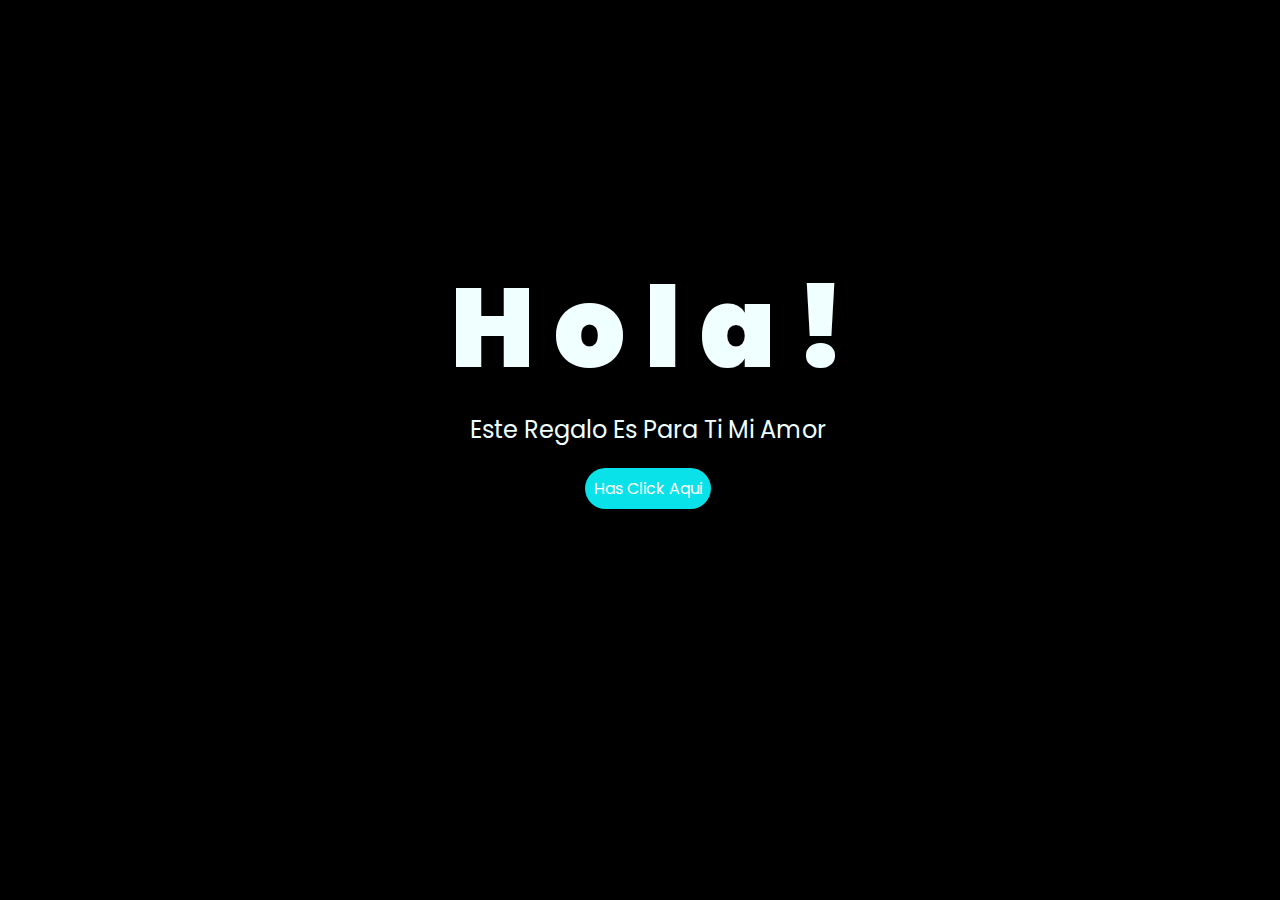
<file: index.html>
<!DOCTYPE html>
<html lang="es">

<head>
    <meta charset="UTF-8">
    <meta http-equiv="X-UA-Compatible" content="IE=edge">
    <meta name="viewport" content="width=device-width, initial-scale=1.0">
    <link rel="stylesheet" href="css/style.css">
    <link rel="icon" href="img/flowers.png" type="image/x-icon">
    <title>Flowers</title>
</head>

<body>
    <div class="greetings">
        <span>H</span>
        <span>o</span>
        <span>l</span>
        <span>a</span>
        <span>!</span>
    </div>
    <div class="description">
        <span>Este Regalo Es Para Ti Mi Amor</span>
    </div>
    <div class="button">
        <button class="botones">
            <a href="flower.html" style="color: #fff;">Has Click Aqui</a>
        </button>
    </div>

</body>

</html>
</file>
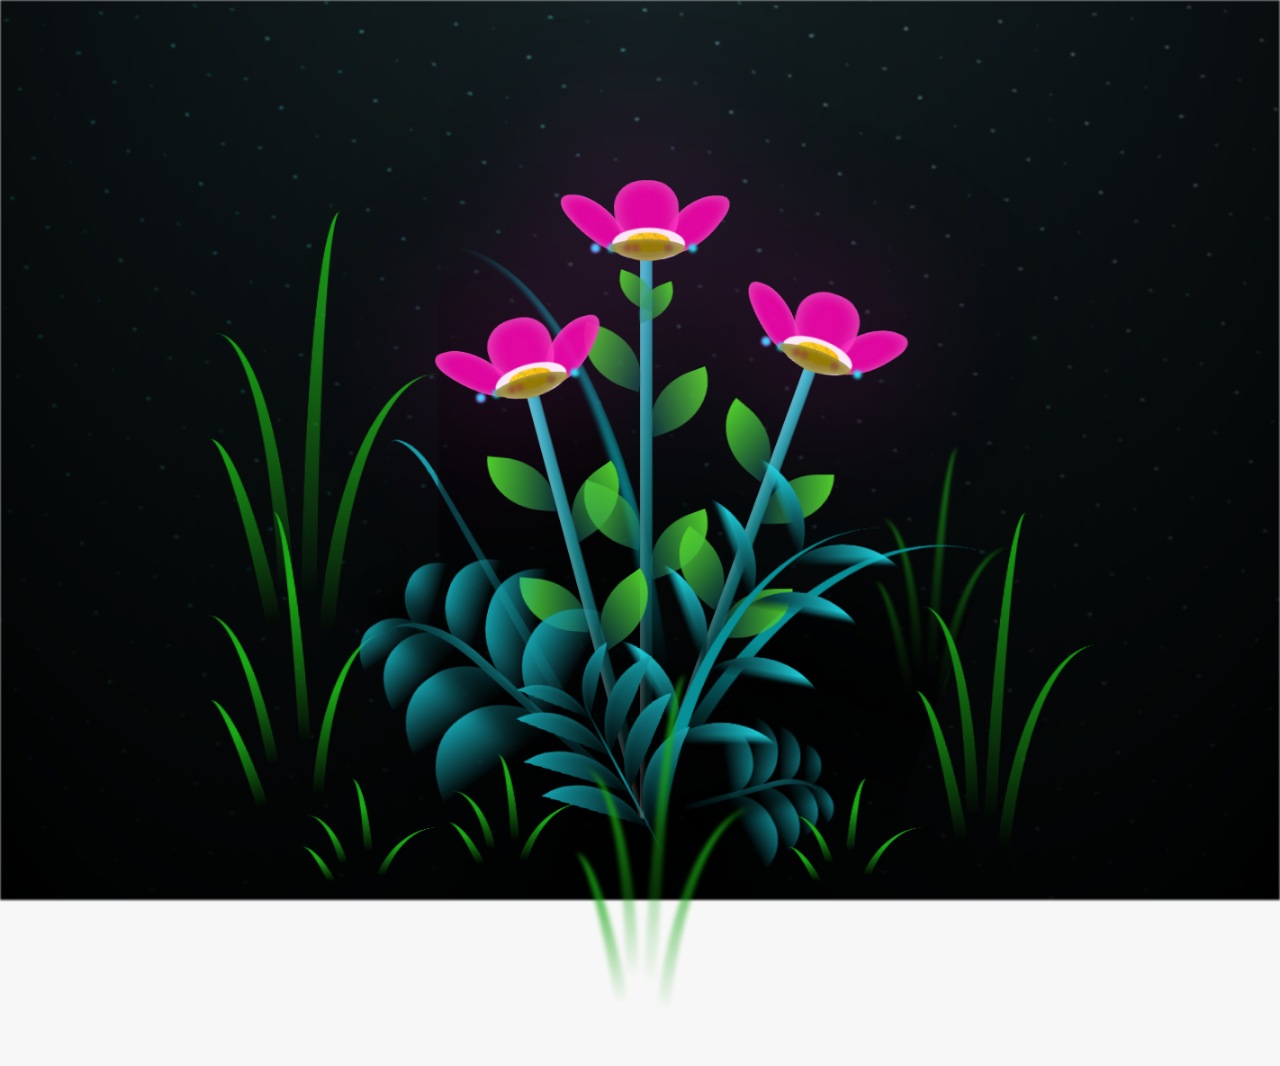
<file: flower.html>
<!DOCTYPE html>
<html lang="es">
  <head>
    <meta charset="UTF-8" />
    <meta http-equiv="X-UA-Compatible" content="IE=edge" />
    <meta name="viewport" content="width=device-width, initial-scale=1.0" />
    <link rel="stylesheet" href="css/main.css" />
    <link rel="icon" href="img/flowers.png" type="image/x-icon" />
    <title>Flower</title>
  </head>
  <body class="container">
    <audio src="sound/ChristianBasso&HaienQiu-Flowers.mp3" autoplay></audio>
    <div id="lyrics">
     
    </div>
    <h1 class="titulo">Estas flores son un reflejo de la alegría que traes a mi vida. <br> <br>
      Gracias por iluminar mis días y mis noches con tu presencia.</h1>
  
    <div class="night"></div>
    <div class="flowers">
      <div class="flower flower--1">
        <div class="flower__leafs flower__leafs--1">
          <div class="flower__leaf flower__leaf--1"></div>
          <div class="flower__leaf flower__leaf--2"></div>
          <div class="flower__leaf flower__leaf--3"></div>
          <div class="flower__leaf flower__leaf--4"></div>
          <div class="flower__white-circle"></div>

          <div class="flower__light flower__light--1"></div>
          <div class="flower__light flower__light--2"></div>
          <div class="flower__light flower__light--3"></div>
          <div class="flower__light flower__light--4"></div>
          <div class="flower__light flower__light--5"></div>
          <div class="flower__light flower__light--6"></div>
          <div class="flower__light flower__light--7"></div>
          <div class="flower__light flower__light--8"></div>
        </div>
        <div class="flower__line">
          <div class="flower__line__leaf flower__line__leaf--1"></div>
          <div class="flower__line__leaf flower__line__leaf--2"></div>
          <div class="flower__line__leaf flower__line__leaf--3"></div>
          <div class="flower__line__leaf flower__line__leaf--4"></div>
          <div class="flower__line__leaf flower__line__leaf--5"></div>
          <div class="flower__line__leaf flower__line__leaf--6"></div>
        </div>
      </div>

      <div class="flower flower--2">
        <div class="flower__leafs flower__leafs--2">
          <div class="flower__leaf flower__leaf--1"></div>
          <div class="flower__leaf flower__leaf--2"></div>
          <div class="flower__leaf flower__leaf--3"></div>
          <div class="flower__leaf flower__leaf--4"></div>
          <div class="flower__white-circle"></div>

          <div class="flower__light flower__light--1"></div>
          <div class="flower__light flower__light--2"></div>
          <div class="flower__light flower__light--3"></div>
          <div class="flower__light flower__light--4"></div>
          <div class="flower__light flower__light--5"></div>
          <div class="flower__light flower__light--6"></div>
          <div class="flower__light flower__light--7"></div>
          <div class="flower__light flower__light--8"></div>
        </div>
        <div class="flower__line">
          <div class="flower__line__leaf flower__line__leaf--1"></div>
          <div class="flower__line__leaf flower__line__leaf--2"></div>
          <div class="flower__line__leaf flower__line__leaf--3"></div>
          <div class="flower__line__leaf flower__line__leaf--4"></div>
        </div>
      </div>

      <div class="flower flower--3">
        <div class="flower__leafs flower__leafs--3">
          <div class="flower__leaf flower__leaf--1"></div>
          <div class="flower__leaf flower__leaf--2"></div>
          <div class="flower__leaf flower__leaf--3"></div>
          <div class="flower__leaf flower__leaf--4"></div>
          <div class="flower__white-circle"></div>

          <div class="flower__light flower__light--1"></div>
          <div class="flower__light flower__light--2"></div>
          <div class="flower__light flower__light--3"></div>
          <div class="flower__light flower__light--4"></div>
          <div class="flower__light flower__light--5"></div>
          <div class="flower__light flower__light--6"></div>
          <div class="flower__light flower__light--7"></div>
          <div class="flower__light flower__light--8"></div>
        </div>
        <div class="flower__line">
          <div class="flower__line__leaf flower__line__leaf--1"></div>
          <div class="flower__line__leaf flower__line__leaf--2"></div>
          <div class="flower__line__leaf flower__line__leaf--3"></div>
          <div class="flower__line__leaf flower__line__leaf--4"></div>
        </div>
      </div>

      <div class="grow-ans" style="--d: 1.2s">
        <div class="flower__g-long">
          <div class="flower__g-long__top"></div>
          <div class="flower__g-long__bottom"></div>
        </div>
      </div>

      <div class="growing-grass">
        <div class="flower__grass flower__grass--1">
          <div class="flower__grass--top"></div>
          <div class="flower__grass--bottom"></div>
          <div class="flower__grass__leaf flower__grass__leaf--1"></div>
          <div class="flower__grass__leaf flower__grass__leaf--2"></div>
          <div class="flower__grass__leaf flower__grass__leaf--3"></div>
          <div class="flower__grass__leaf flower__grass__leaf--4"></div>
          <div class="flower__grass__leaf flower__grass__leaf--5"></div>
          <div class="flower__grass__leaf flower__grass__leaf--6"></div>
          <div class="flower__grass__leaf flower__grass__leaf--7"></div>
          <div class="flower__grass__leaf flower__grass__leaf--8"></div>
          <div class="flower__grass__overlay"></div>
        </div>
      </div>

      <div class="growing-grass">
        <div class="flower__grass flower__grass--2">
          <div class="flower__grass--top"></div>
          <div class="flower__grass--bottom"></div>
          <div class="flower__grass__leaf flower__grass__leaf--1"></div>
          <div class="flower__grass__leaf flower__grass__leaf--2"></div>
          <div class="flower__grass__leaf flower__grass__leaf--3"></div>
          <div class="flower__grass__leaf flower__grass__leaf--4"></div>
          <div class="flower__grass__leaf flower__grass__leaf--5"></div>
          <div class="flower__grass__leaf flower__grass__leaf--6"></div>
          <div class="flower__grass__leaf flower__grass__leaf--7"></div>
          <div class="flower__grass__leaf flower__grass__leaf--8"></div>
          <div class="flower__grass__overlay"></div>
        </div>
      </div>

      <div class="grow-ans" style="--d: 2.4s">
        <div class="flower__g-right flower__g-right--1">
          <div class="leaf"></div>
        </div>
      </div>

      <div class="grow-ans" style="--d: 2.8s">
        <div class="flower__g-right flower__g-right--2">
          <div class="leaf"></div>
        </div>
      </div>

      <div class="grow-ans" style="--d: 2.8s">
        <div class="flower__g-front">
          <div
            class="flower__g-front__leaf-wrapper flower__g-front__leaf-wrapper--1"
          >
            <div class="flower__g-front__leaf"></div>
          </div>
          <div
            class="flower__g-front__leaf-wrapper flower__g-front__leaf-wrapper--2"
          >
            <div class="flower__g-front__leaf"></div>
          </div>
          <div
            class="flower__g-front__leaf-wrapper flower__g-front__leaf-wrapper--3"
          >
            <div class="flower__g-front__leaf"></div>
          </div>
          <div
            class="flower__g-front__leaf-wrapper flower__g-front__leaf-wrapper--4"
          >
            <div class="flower__g-front__leaf"></div>
          </div>
          <div
            class="flower__g-front__leaf-wrapper flower__g-front__leaf-wrapper--5"
          >
            <div class="flower__g-front__leaf"></div>
          </div>
          <div
            class="flower__g-front__leaf-wrapper flower__g-front__leaf-wrapper--6"
          >
            <div class="flower__g-front__leaf"></div>
          </div>
          <div
            class="flower__g-front__leaf-wrapper flower__g-front__leaf-wrapper--7"
          >
            <div class="flower__g-front__leaf"></div>
          </div>
          <div
            class="flower__g-front__leaf-wrapper flower__g-front__leaf-wrapper--8"
          >
            <div class="flower__g-front__leaf"></div>
          </div>
          <div class="flower__g-front__line"></div>
        </div>
      </div>

      <div class="grow-ans" style="--d: 3.2s">
        <div class="flower__g-fr">
          <div class="leaf"></div>
          <div class="flower__g-fr__leaf flower__g-fr__leaf--1"></div>
          <div class="flower__g-fr__leaf flower__g-fr__leaf--2"></div>
          <div class="flower__g-fr__leaf flower__g-fr__leaf--3"></div>
          <div class="flower__g-fr__leaf flower__g-fr__leaf--4"></div>
          <div class="flower__g-fr__leaf flower__g-fr__leaf--5"></div>
          <div class="flower__g-fr__leaf flower__g-fr__leaf--6"></div>
          <div class="flower__g-fr__leaf flower__g-fr__leaf--7"></div>
          <div class="flower__g-fr__leaf flower__g-fr__leaf--8"></div>
        </div>
      </div>

      <div class="long-g long-g--0">
        <div class="grow-ans" style="--d: 3s">
          <div class="leaf leaf--0"></div>
        </div>
        <div class="grow-ans" style="--d: 2.2s">
          <div class="leaf leaf--1"></div>
        </div>
        <div class="grow-ans" style="--d: 3.4s">
          <div class="leaf leaf--2"></div>
        </div>
        <div class="grow-ans" style="--d: 3.6s">
          <div class="leaf leaf--3"></div>
        </div>
      </div>

      <div class="long-g long-g--1">
        <div class="grow-ans" style="--d: 3.6s">
          <div class="leaf leaf--0"></div>
        </div>
        <div class="grow-ans" style="--d: 3.8s">
          <div class="leaf leaf--1"></div>
        </div>
        <div class="grow-ans" style="--d: 4s">
          <div class="leaf leaf--2"></div>
        </div>
        <div class="grow-ans" style="--d: 4.2s">
          <div class="leaf leaf--3"></div>
        </div>
      </div>

      <div class="long-g long-g--2">
        <div class="grow-ans" style="--d: 4s">
          <div class="leaf leaf--0"></div>
        </div>
        <div class="grow-ans" style="--d: 4.2s">
          <div class="leaf leaf--1"></div>
        </div>
        <div class="grow-ans" style="--d: 4.4s">
          <div class="leaf leaf--2"></div>
        </div>
        <div class="grow-ans" style="--d: 4.6s">
          <div class="leaf leaf--3"></div>
        </div>
      </div>

      <div class="long-g long-g--3">
        <div class="grow-ans" style="--d: 4s">
          <div class="leaf leaf--0"></div>
        </div>
        <div class="grow-ans" style="--d: 4.2s">
          <div class="leaf leaf--1"></div>
        </div>
        <div class="grow-ans" style="--d: 3s">
          <div class="leaf leaf--2"></div>
        </div>
        <div class="grow-ans" style="--d: 3.6s">
          <div class="leaf leaf--3"></div>
        </div>
      </div>

      <div class="long-g long-g--4">
        <div class="grow-ans" style="--d: 4s">
          <div class="leaf leaf--0"></div>
        </div>
        <div class="grow-ans" style="--d: 4.2s">
          <div class="leaf leaf--1"></div>
        </div>
        <div class="grow-ans" style="--d: 3s">
          <div class="leaf leaf--2"></div>
        </div>
        <div class="grow-ans" style="--d: 3.6s">
          <div class="leaf leaf--3"></div>
        </div>
      </div>

      <div class="long-g long-g--5">
        <div class="grow-ans" style="--d: 4s">
          <div class="leaf leaf--0"></div>
        </div>
        <div class="grow-ans" style="--d: 4.2s">
          <div class="leaf leaf--1"></div>
        </div>
        <div class="grow-ans" style="--d: 3s">
          <div class="leaf leaf--2"></div>
        </div>
        <div class="grow-ans" style="--d: 3.6s">
          <div class="leaf leaf--3"></div>
        </div>
      </div>

      <div class="long-g long-g--6">
        <div class="grow-ans" style="--d: 4.2s">
          <div class="leaf leaf--0"></div>
        </div>
        <div class="grow-ans" style="--d: 4.4s">
          <div class="leaf leaf--1"></div>
        </div>
        <div class="grow-ans" style="--d: 4.6s">
          <div class="leaf leaf--2"></div>
        </div>
        <div class="grow-ans" style="--d: 4.8s">
          <div class="leaf leaf--3"></div>
        </div>
      </div>

      <div class="long-g long-g--7">
        <div class="grow-ans" style="--d: 3s">
          <div class="leaf leaf--0"></div>
        </div>
        <div class="grow-ans" style="--d: 3.2s">
          <div class="leaf leaf--1"></div>
        </div>
        <div class="grow-ans" style="--d: 3.5s">
          <div class="leaf leaf--2"></div>
        </div>
        <div class="grow-ans" style="--d: 3.6s">
          <div class="leaf leaf--3"></div>
        </div>
      </div>
    </div>
    <script src="anim.js"></script>
    <script src="main.js"></script>
  </body>
</html>
</file>
<file: css/style.css>
@import url('https://fonts.googleapis.com/css2?family=Poppins:ital,wght@0,500;1,900&display=swap');
*{
    font-family: 'Poppins',cursive;
}
body{
    color: azure;
    width: 100%;
    height: 82vh;
    display: flex;
    flex-direction: column;
    align-items: center;
    justify-content: center;
    background-color: black;
    /* padding-top: -30; */
}

.botones{
    padding: 9px;
    border-radius: 80px;
    background-color: transparent;
    border: none;
}

.botones a{
    background-color: #0ae2e9;
    padding: 9px;
    border-radius: 80px;
    -webkit-border-radius: 80px;
    -moz-border-radius: 80px;
    -ms-border-radius: 80px;
    -o-border-radius: 80px;

}

.botones a:focus{
    background-color: rgb(50, 194, 194);
}

.greetings{
    font-size: 7rem;
    font-weight: 900;
}
.greetings > span{
    animation: glow 2.5s ease-in-out infinite;
}
@keyframes glow{
    0%, 100%{
        color: #fff;
        text-shadow: 0 0 12px #39c6d6, 0 0 50px #39c6d6, 0 0 100px #39c6d6;
    }
    10%, 90%{
        color: #111;
        text-shadow: none;
    }
}
.greetings > span:nth-child(2){
    animation-delay: .2s ;
}
.greetings > span:nth-child(3){
    animation-delay: .4s ;
}
.greetings > span:nth-child(4){
    animation-delay: .6s;
}
.greetings > span:nth-child(5){
    animation-delay: .8s;
}
.greetings > span:nth-child(6){
    animation-delay: 1s;
}

.description{
    font-size: 1.5rem;
    margin-bottom: 20px;
}

.button a{
    text-decoration: none;
    font-size: 1rem;
    color: #111;
}

@media screen and (max-width:574px){
    .greetings{
        display: block;
        font-size: 4rem;
        font-weight: 800;
        text-align: center;
    }
    .description{
        font-size: 2rem;
    }
    
    .button a{
        font-size: 1rem;
    }
}
</file>
<file: css/main.css>
*,
*::after,
*::before {
  padding: 0;
  margin: 0;
  box-sizing: border-box;
}

:root {
  --dark-color: #000;
}

body {
  display: flex;
  align-items: flex-end;
  justify-content: center;
  min-height: 100vh;
  background-color: var(--dark-color);
  overflow: hidden;
  perspective: 1000px;
}

#lyrics {
  font-size: 28px;
  font-family: "Franklin Gothic Medium", "Arial Narrow", Arial, sans-serif;
  color: white;
  position: absolute;
  margin-bottom: 20%;
  z-index: 1;
  font-weight: bold;
  letter-spacing: 4px;
}
@media only screen and (max-width: 600px) {
  /* Estilos específicos para dispositivos con un ancho máximo de 600px */
  #lyrics {
      font-size: 14px; /* Reduce el tamaño del texto para dispositivos más pequeños */
      margin-bottom: 530px;
      letter-spacing: 3px;
  }

}
.titulo {
  margin-bottom: 180px;
  font-family: "Arial Narrow", Arial, sans-serif;
  color: rgb(17, 241, 230);
  position: absolute;
  font-weight: bold;
  letter-spacing: 10px;
  opacity: 0;
  animation: fadeIn 3s ease-in-out forwards;
  text-align: center;
}
@keyframes fadeIn {
  from {
    opacity: 0;
  }
  to {
    opacity: 1;
  }
}

.night {
  z-index: -1;
  position: absolute;
  left: 50%;
  top: 0;
  transform: translateX(-50%);
  width: 100%;
  height: 100%;
  filter: blur(0.1vmin);
  background-image: radial-gradient(
      ellipse at top,
      transparent 0%,
      var(--dark-color)
    ),
    radial-gradient(
      ellipse at bottom,
      var(--dark-color),
      rgba(145, 233, 255, 0.2)
    ),
    repeating-linear-gradient(
      220deg,
      rgb(0, 0, 0) 0px,
      rgb(0, 0, 0) 19px,
      transparent 19px,
      transparent 22px
    ),
    repeating-linear-gradient(
      189deg,
      rgb(0, 0, 0) 0px,
      rgb(0, 0, 0) 19px,
      transparent 19px,
      transparent 22px
    ),
    repeating-linear-gradient(
      148deg,
      rgb(0, 0, 0) 0px,
      rgb(0, 0, 0) 19px,
      transparent 19px,
      transparent 22px
    ),
    linear-gradient(90deg, rgb(0, 255, 250), rgb(240, 240, 240));
}

.flowers {
  position: relative;
  transform: scale(0.9);
  /*margin-bottom: 100px;
  */
}

@media only screen and (max-width: 600px) {
  /* Estilos específicos para dispositivos con un ancho máximo de 600px */
.flowers {
      font-size: 14px;
      margin-bottom: 35%;
      letter-spacing: 3px;
      transform: scale(1.0);
}

}

.flower {
  position: absolute;
  bottom: 10vmin;
  transform-origin: bottom center;
  z-index: 10;
  --fl-speed: 0.8s;
}
.flower--1 {
  -webkit-animation: moving-flower-1 4s linear infinite;
  animation: moving-flower-1 4s linear infinite;
}
.flower--1 .flower__line {
  height: 70vmin;
  -webkit-animation-delay: 0.3s;
  animation-delay: 0.3s;
}
.flower--1 .flower__line__leaf--1 {
  -webkit-animation: blooming-leaf-right var(--fl-speed) 1.6s backwards;
  animation: blooming-leaf-right var(--fl-speed) 1.6s backwards;
}
.flower--1 .flower__line__leaf--2 {
  -webkit-animation: blooming-leaf-right var(--fl-speed) 1.4s backwards;
  animation: blooming-leaf-right var(--fl-speed) 1.4s backwards;
}
.flower--1 .flower__line__leaf--3 {
  -webkit-animation: blooming-leaf-left var(--fl-speed) 1.2s backwards;
  animation: blooming-leaf-left var(--fl-speed) 1.2s backwards;
}
.flower--1 .flower__line__leaf--4 {
  -webkit-animation: blooming-leaf-left var(--fl-speed) 1s backwards;
  animation: blooming-leaf-left var(--fl-speed) 1s backwards;
}
.flower--1 .flower__line__leaf--5 {
  -webkit-animation: blooming-leaf-right var(--fl-speed) 1.8s backwards;
  animation: blooming-leaf-right var(--fl-speed) 1.8s backwards;
}
.flower--1 .flower__line__leaf--6 {
  -webkit-animation: blooming-leaf-left var(--fl-speed) 2s backwards;
  animation: blooming-leaf-left var(--fl-speed) 2s backwards;
}
.flower--2 {
  left: 50%;
  transform: rotate(20deg);
  -webkit-animation: moving-flower-2 4s linear infinite;
  animation: moving-flower-2 4s linear infinite;
}
.flower--2 .flower__line {
  height: 60vmin;
  -webkit-animation-delay: 0.6s;
  animation-delay: 0.6s;
}
.flower--2 .flower__line__leaf--1 {
  -webkit-animation: blooming-leaf-right var(--fl-speed) 1.9s backwards;
  animation: blooming-leaf-right var(--fl-speed) 1.9s backwards;
}
.flower--2 .flower__line__leaf--2 {
  -webkit-animation: blooming-leaf-right var(--fl-speed) 1.7s backwards;
  animation: blooming-leaf-right var(--fl-speed) 1.7s backwards;
}
.flower--2 .flower__line__leaf--3 {
  -webkit-animation: blooming-leaf-left var(--fl-speed) 1.5s backwards;
  animation: blooming-leaf-left var(--fl-speed) 1.5s backwards;
}
.flower--2 .flower__line__leaf--4 {
  -webkit-animation: blooming-leaf-left var(--fl-speed) 1.3s backwards;
  animation: blooming-leaf-left var(--fl-speed) 1.3s backwards;
}
.flower--3 {
  left: 50%;
  transform: rotate(-15deg);
  -webkit-animation: moving-flower-3 4s linear infinite;
  animation: moving-flower-3 4s linear infinite;
}
.flower--3 .flower__line {
  -webkit-animation-delay: 0.9s;
  animation-delay: 0.9s;
}
.flower--3 .flower__line__leaf--1 {
  -webkit-animation: blooming-leaf-right var(--fl-speed) 2.5s backwards;
  animation: blooming-leaf-right var(--fl-speed) 2.5s backwards;
}
.flower--3 .flower__line__leaf--2 {
  -webkit-animation: blooming-leaf-right var(--fl-speed) 2.3s backwards;
  animation: blooming-leaf-right var(--fl-speed) 2.3s backwards;
}
.flower--3 .flower__line__leaf--3 {
  -webkit-animation: blooming-leaf-left var(--fl-speed) 2.1s backwards;
  animation: blooming-leaf-left var(--fl-speed) 2.1s backwards;
}
.flower--3 .flower__line__leaf--4 {
  -webkit-animation: blooming-leaf-left var(--fl-speed) 1.9s backwards;
  animation: blooming-leaf-left var(--fl-speed) 1.9s backwards;
}
.flower__leafs {
  position: relative;
  -webkit-animation: blooming-flower 2s backwards;
  animation: blooming-flower 2s backwards;
}
.flower__leafs--1 {
  -webkit-animation-delay: 1.1s;
  animation-delay: 1.1s;
}
.flower__leafs--2 {
  -webkit-animation-delay: 1.4s;
  animation-delay: 1.4s;
}
.flower__leafs--3 {
  -webkit-animation-delay: 1.7s;
  animation-delay: 1.7s;
}
.flower__leafs::after {
  content: "";
  position: absolute;
  left: 0;
  top: 0;
  transform: translate(-50%, -100%);
  width: 8vmin;
  height: 8vmin;
  background-color: #e01aae;
  /* background-color: #fd2525; */
  filter: blur(10vmin);
}
.flower__leaf {
  position: absolute;
  bottom: 0;
  left: 50%;
  width: 8vmin;
  height: 11vmin;
  border-radius: 51% 49% 47% 53%/44% 45% 55% 69%;
  background-color: #253bfd;
  background-color: #fa05b0;
  transform-origin: bottom center;
  opacity: 0.9;
  box-shadow: inset 0 0 2vmin rgba(250, 247, 247, 0.5);
}
.flower__leaf--1 {
  transform: translate(-10%, 1%) rotateY(40deg) rotateX(-50deg);
}
.flower__leaf--2 {
  transform: translate(-50%, -4%) rotateX(40deg);
}
.flower__leaf--3 {
  transform: translate(-90%, 0%) rotateY(45deg) rotateX(50deg);
}
.flower__leaf--4 {
  width: 8vmin;
  height: 8vmin;
  transform-origin: bottom left;
  border-radius: 4vmin 10vmin 4vmin 4vmin;
  transform: translate(0%, 18%) rotateX(70deg) rotate(-43deg);
  background-color: #7c6901;
  z-index: 1;
  opacity: 0.8;
}
.flower__white-circle {
  position: absolute;
  left: -3.5vmin;
  top: -3vmin;
  width: 9vmin;
  height: 4vmin;
  border-radius: 50%;
  background-color: #fff;
}
.flower__white-circle::after {
  content: "";
  position: absolute;
  left: 50%;
  top: 45%;
  transform: translate(-50%, -50%);
  width: 60%;
  height: 60%;
  border-radius: inherit;
  background-image: repeating-linear-gradient(
      135deg,
      rgba(0, 0, 0, 0.03) 0px,
      rgba(0, 0, 0, 0.03) 1px,
      transparent 1px,
      transparent 12px
    ),
    repeating-linear-gradient(
      45deg,
      rgba(0, 0, 0, 0.03) 0px,
      rgba(0, 0, 0, 0.03) 1px,
      transparent 1px,
      transparent 12px
    ),
    repeating-linear-gradient(
      67.5deg,
      rgba(0, 0, 0, 0.03) 0px,
      rgba(0, 0, 0, 0.03) 1px,
      transparent 1px,
      transparent 12px
    ),
    repeating-linear-gradient(
      135deg,
      rgba(0, 0, 0, 0.03) 0px,
      rgba(0, 0, 0, 0.03) 1px,
      transparent 1px,
      transparent 12px
    ),
    repeating-linear-gradient(
      45deg,
      rgba(0, 0, 0, 0.03) 0px,
      rgba(0, 0, 0, 0.03) 1px,
      transparent 1px,
      transparent 12px
    ),
    repeating-linear-gradient(
      112.5deg,
      rgba(0, 0, 0, 0.03) 0px,
      rgba(0, 0, 0, 0.03) 1px,
      transparent 1px,
      transparent 12px
    ),
    repeating-linear-gradient(
      112.5deg,
      rgba(0, 0, 0, 0.03) 0px,
      rgba(0, 0, 0, 0.03) 1px,
      transparent 1px,
      transparent 12px
    ),
    repeating-linear-gradient(
      45deg,
      rgba(0, 0, 0, 0.03) 0px,
      rgba(0, 0, 0, 0.03) 1px,
      transparent 1px,
      transparent 12px
    ),
    repeating-linear-gradient(
      22.5deg,
      rgba(0, 0, 0, 0.03) 0px,
      rgba(0, 0, 0, 0.03) 1px,
      transparent 1px,
      transparent 12px
    ),
    repeating-linear-gradient(
      45deg,
      rgba(0, 0, 0, 0.03) 0px,
      rgba(0, 0, 0, 0.03) 1px,
      transparent 1px,
      transparent 12px
    ),
    repeating-linear-gradient(
      22.5deg,
      rgba(0, 0, 0, 0.03) 0px,
      rgba(0, 0, 0, 0.03) 1px,
      transparent 1px,
      transparent 12px
    ),
    repeating-linear-gradient(
      135deg,
      rgba(0, 0, 0, 0.03) 0px,
      rgba(0, 0, 0, 0.03) 1px,
      transparent 1px,
      transparent 12px
    ),
    repeating-linear-gradient(
      157.5deg,
      rgba(0, 0, 0, 0.03) 0px,
      rgba(0, 0, 0, 0.03) 1px,
      transparent 1px,
      transparent 12px
    ),
    repeating-linear-gradient(
      67.5deg,
      rgba(0, 0, 0, 0.03) 0px,
      rgba(0, 0, 0, 0.03) 1px,
      transparent 1px,
      transparent 12px
    ),
    repeating-linear-gradient(
      67.5deg,
      rgba(0, 0, 0, 0.03) 0px,
      rgba(0, 0, 0, 0.03) 1px,
      transparent 1px,
      transparent 12px
    ),
    linear-gradient(90deg, rgb(255, 235, 18), rgb(255, 206, 0));
}
.flower__line {
  height: 55vmin;
  width: 1.5vmin;
  background-image: linear-gradient(
      to left,
      rgba(0, 0, 0, 0.2),
      transparent,
      rgba(255, 255, 255, 0.2)
    ),
    linear-gradient(to top, transparent 10%, #14757a, #39c6d6);
  box-shadow: inset 0 0 2px rgba(0, 0, 0, 0.5);
  -webkit-animation: grow-flower-tree 4s backwards;
  animation: grow-flower-tree 4s backwards;
}
.flower__line__leaf {
  --w: 7vmin;
  --h: calc(var(--w) + 2vmin);
  position: absolute;
  top: 20%;
  left: 90%;
  width: var(--w);
  height: var(--h);
  border-top-right-radius: var(--h);
  border-bottom-left-radius: var(--h);
  background-image: linear-gradient(to top, rgba(20, 117, 122, 0.4), #50cc2b);
}
.flower__line__leaf--1 {
  transform: rotate(70deg) rotateY(30deg);
}
.flower__line__leaf--2 {
  top: 45%;
  transform: rotate(70deg) rotateY(30deg);
}
.flower__line__leaf--3,
.flower__line__leaf--4,
.flower__line__leaf--6 {
  border-top-right-radius: 0;
  border-bottom-left-radius: 0;
  border-top-left-radius: var(--h);
  border-bottom-right-radius: var(--h);
  left: -460%;
  top: 12%;
  transform: rotate(-70deg) rotateY(30deg);
}
.flower__line__leaf--4 {
  top: 40%;
}
.flower__line__leaf--5 {
  top: 0;
  transform-origin: left;
  transform: rotate(70deg) rotateY(30deg) scale(0.6);
}
.flower__line__leaf--6 {
  top: -2%;
  left: -450%;
  transform-origin: right;
  transform: rotate(-70deg) rotateY(30deg) scale(0.6);
}
.flower__light {
  position: absolute;
  bottom: 0vmin;
  width: 1vmin;
  height: 1vmin;
  background-color: rgb(243, 5, 243);
  border-radius: 50%;
  filter: blur(0.2vmin);
  -webkit-animation: light-ans 4s linear infinite backwards;
  animation: light-ans 4s linear infinite backwards;
}
.flower__light:nth-child(odd) {
  background-color: #23f0ff;
}
.flower__light--1 {
  left: -2vmin;
  -webkit-animation-delay: 1s;
  animation-delay: 1s;
}
.flower__light--2 {
  left: 3vmin;
  -webkit-animation-delay: 0.5s;
  animation-delay: 0.5s;
}
.flower__light--3 {
  left: -6vmin;
  -webkit-animation-delay: 0.3s;
  animation-delay: 0.3s;
}
.flower__light--4 {
  left: 6vmin;
  -webkit-animation-delay: 0.9s;
  animation-delay: 0.9s;
}
.flower__light--5 {
  left: -1vmin;
  -webkit-animation-delay: 1.5s;
  animation-delay: 1.5s;
}
.flower__light--6 {
  left: -4vmin;
  -webkit-animation-delay: 3s;
  animation-delay: 3s;
}
.flower__light--7 {
  left: 3vmin;
  -webkit-animation-delay: 2s;
  animation-delay: 2s;
}
.flower__light--8 {
  left: -6vmin;
  -webkit-animation-delay: 3.5s;
  animation-delay: 3.5s;
}
.flower__grass {
  --c: #159faa;
  --line-w: 1.5vmin;
  position: absolute;
  bottom: 12vmin;
  left: -7vmin;
  display: flex;
  flex-direction: column;
  align-items: flex-end;
  z-index: 20;
  transform-origin: bottom center;
  transform: rotate(-48deg) rotateY(40deg);
}
.flower__grass--1 {
  -webkit-animation: moving-grass 2s linear infinite;
  animation: moving-grass 2s linear infinite;
}
.flower__grass--2 {
  left: 2vmin;
  bottom: 10vmin;
  transform: scale(0.5) rotate(75deg) rotateX(10deg) rotateY(-200deg);
  opacity: 0.8;
  z-index: 0;
  -webkit-animation: moving-grass--2 1.5s linear infinite;
  animation: moving-grass--2 1.5s linear infinite;
}
.flower__grass--top {
  width: 7vmin;
  height: 10vmin;
  border-top-right-radius: 100%;
  border-right: var(--line-w) solid var(--c);
  transform-origin: bottom center;
  transform: rotate(-2deg);
}
.flower__grass--bottom {
  margin-top: -2px;
  width: var(--line-w);
  height: 25vmin;
  background-image: linear-gradient(to top, transparent, var(--c));
}
.flower__grass__leaf {
  --size: 10vmin;
  position: absolute;
  width: calc(var(--size) * 2.1);
  height: var(--size);
  border-top-left-radius: var(--size);
  border-top-right-radius: var(--size);
  background-image: linear-gradient(
    to top,
    transparent,
    transparent 30%,
    var(--c)
  );
  z-index: 100;
}
.flower__grass__leaf--1 {
  top: -6%;
  left: 30%;
  --size: 6vmin;
  transform: rotate(-20deg);
  -webkit-animation: growing-grass-ans--1 2s 2.6s backwards;
  animation: growing-grass-ans--1 2s 2.6s backwards;
}
@-webkit-keyframes growing-grass-ans--1 {
  0% {
    transform-origin: bottom left;
    transform: rotate(-20deg) scale(0);
  }
}
@keyframes growing-grass-ans--1 {
  0% {
    transform-origin: bottom left;
    transform: rotate(-20deg) scale(0);
  }
}
.flower__grass__leaf--2 {
  top: -5%;
  left: -110%;
  --size: 6vmin;
  transform: rotate(10deg);
  -webkit-animation: growing-grass-ans--2 2s 2.4s linear backwards;
  animation: growing-grass-ans--2 2s 2.4s linear backwards;
}
@-webkit-keyframes growing-grass-ans--2 {
  0% {
    transform-origin: bottom right;
    transform: rotate(10deg) scale(0);
  }
}
@keyframes growing-grass-ans--2 {
  0% {
    transform-origin: bottom right;
    transform: rotate(10deg) scale(0);
  }
}
.flower__grass__leaf--3 {
  top: 5%;
  left: 60%;
  --size: 8vmin;
  transform: rotate(-18deg) rotateX(-20deg);
  -webkit-animation: growing-grass-ans--3 2s 2.2s linear backwards;
  animation: growing-grass-ans--3 2s 2.2s linear backwards;
}
@-webkit-keyframes growing-grass-ans--3 {
  0% {
    transform-origin: bottom left;
    transform: rotate(-18deg) rotateX(-20deg) scale(0);
  }
}
@keyframes growing-grass-ans--3 {
  0% {
    transform-origin: bottom left;
    transform: rotate(-18deg) rotateX(-20deg) scale(0);
  }
}
.flower__grass__leaf--4 {
  top: 6%;
  left: -135%;
  --size: 8vmin;
  transform: rotate(2deg);
  -webkit-animation: growing-grass-ans--4 2s 2s linear backwards;
  animation: growing-grass-ans--4 2s 2s linear backwards;
}
@-webkit-keyframes growing-grass-ans--4 {
  0% {
    transform-origin: bottom right;
    transform: rotate(2deg) scale(0);
  }
}
@keyframes growing-grass-ans--4 {
  0% {
    transform-origin: bottom right;
    transform: rotate(2deg) scale(0);
  }
}
.flower__grass__leaf--5 {
  top: 20%;
  left: 60%;
  --size: 10vmin;
  transform: rotate(-24deg) rotateX(-20deg);
  -webkit-animation: growing-grass-ans--5 2s 1.8s linear backwards;
  animation: growing-grass-ans--5 2s 1.8s linear backwards;
}
@-webkit-keyframes growing-grass-ans--5 {
  0% {
    transform-origin: bottom left;
    transform: rotate(-24deg) rotateX(-20deg) scale(0);
  }
}
@keyframes growing-grass-ans--5 {
  0% {
    transform-origin: bottom left;
    transform: rotate(-24deg) rotateX(-20deg) scale(0);
  }
}
.flower__grass__leaf--6 {
  top: 22%;
  left: -180%;
  --size: 10vmin;
  transform: rotate(10deg);
  -webkit-animation: growing-grass-ans--6 2s 1.6s linear backwards;
  animation: growing-grass-ans--6 2s 1.6s linear backwards;
}
@-webkit-keyframes growing-grass-ans--6 {
  0% {
    transform-origin: bottom right;
    transform: rotate(10deg) scale(0);
  }
}
@keyframes growing-grass-ans--6 {
  0% {
    transform-origin: bottom right;
    transform: rotate(10deg) scale(0);
  }
}
.flower__grass__leaf--7 {
  top: 39%;
  left: 70%;
  --size: 10vmin;
  transform: rotate(-10deg);
  -webkit-animation: growing-grass-ans--7 2s 1.4s linear backwards;
  animation: growing-grass-ans--7 2s 1.4s linear backwards;
}
@-webkit-keyframes growing-grass-ans--7 {
  0% {
    transform-origin: bottom left;
    transform: rotate(-10deg) scale(0);
  }
}
@keyframes growing-grass-ans--7 {
  0% {
    transform-origin: bottom left;
    transform: rotate(-10deg) scale(0);
  }
}
.flower__grass__leaf--8 {
  top: 40%;
  left: -215%;
  --size: 11vmin;
  transform: rotate(10deg);
  -webkit-animation: growing-grass-ans--8 2s 1.2s linear backwards;
  animation: growing-grass-ans--8 2s 1.2s linear backwards;
}
@-webkit-keyframes growing-grass-ans--8 {
  0% {
    transform-origin: bottom right;
    transform: rotate(10deg) scale(0);
  }
}
@keyframes growing-grass-ans--8 {
  0% {
    transform-origin: bottom right;
    transform: rotate(10deg) scale(0);
  }
}
.flower__grass__overlay {
  position: absolute;
  top: -10%;
  right: 0%;
  width: 100%;
  height: 100%;
  background-color: rgba(0, 0, 0, 0.6);
  filter: blur(1.5vmin);
  z-index: 100;
}
.flower__g-long {
  --w: 2vmin;
  --h: 6vmin;
  --c: #159faa;
  position: absolute;
  bottom: 10vmin;
  left: -3vmin;
  transform-origin: bottom center;
  transform: rotate(-30deg) rotateY(-20deg);
  display: flex;
  flex-direction: column;
  align-items: flex-end;
  -webkit-animation: flower-g-long-ans 3s linear infinite;
  animation: flower-g-long-ans 3s linear infinite;
}
@-webkit-keyframes flower-g-long-ans {
  0%,
  100% {
    transform: rotate(-30deg) rotateY(-20deg);
  }
  50% {
    transform: rotate(-32deg) rotateY(-20deg);
  }
}
@keyframes flower-g-long-ans {
  0%,
  100% {
    transform: rotate(-30deg) rotateY(-20deg);
  }
  50% {
    transform: rotate(-32deg) rotateY(-20deg);
  }
}
.flower__g-long__top {
  top: calc(var(--h) * -1);
  width: calc(var(--w) + 1vmin);
  height: var(--h);
  border-top-right-radius: 100%;
  border-right: 0.7vmin solid var(--c);
  transform: translate(-0.7vmin, 1vmin);
}
.flower__g-long__bottom {
  width: var(--w);
  height: 50vmin;
  transform-origin: bottom center;
  background-image: linear-gradient(to top, transparent 30%, var(--c));
  box-shadow: inset 0 0 2px rgba(0, 0, 0, 0.5);
  -webkit-clip-path: polygon(35% 0, 65% 1%, 100% 100%, 0% 100%);
  clip-path: polygon(35% 0, 65% 1%, 100% 100%, 0% 100%);
}
.flower__g-right {
  position: absolute;
  bottom: 6vmin;
  left: -2vmin;
  transform-origin: bottom left;
  transform: rotate(20deg);
}
.flower__g-right .leaf {
  width: 30vmin;
  height: 50vmin;
  border-top-left-radius: 100%;
  border-left: 2vmin solid #079097;
  background-image: linear-gradient(
    to bottom,
    transparent,
    var(--dark-color) 60%
  );
  -webkit-mask-image: linear-gradient(to top, transparent 30%, #079097 60%);
}
.flower__g-right--1 {
  -webkit-animation: flower-g-right-ans 2.5s linear infinite;
  animation: flower-g-right-ans 2.5s linear infinite;
}
.flower__g-right--2 {
  left: 5vmin;
  transform: rotateY(-180deg);
  -webkit-animation: flower-g-right-ans--2 3s linear infinite;
  animation: flower-g-right-ans--2 3s linear infinite;
}
.flower__g-right--2 .leaf {
  height: 75vmin;
  filter: blur(0.3vmin);
  opacity: 0.8;
}
@-webkit-keyframes flower-g-right-ans {
  0%,
  100% {
    transform: rotate(20deg);
  }
  50% {
    transform: rotate(24deg) rotateX(-20deg);
  }
}
@keyframes flower-g-right-ans {
  0%,
  100% {
    transform: rotate(20deg);
  }
  50% {
    transform: rotate(24deg) rotateX(-20deg);
  }
}
@-webkit-keyframes flower-g-right-ans--2 {
  0%,
  100% {
    transform: rotateY(-180deg) rotate(0deg) rotateX(-20deg);
  }
  50% {
    transform: rotateY(-180deg) rotate(6deg) rotateX(-20deg);
  }
}
@keyframes flower-g-right-ans--2 {
  0%,
  100% {
    transform: rotateY(-180deg) rotate(0deg) rotateX(-20deg);
  }
  50% {
    transform: rotateY(-180deg) rotate(6deg) rotateX(-20deg);
  }
}
.flower__g-front {
  position: absolute;
  bottom: 6vmin;
  left: 2.5vmin;
  z-index: 100;
  transform-origin: bottom center;
  transform: rotate(-28deg) rotateY(30deg) scale(1.04);
  -webkit-animation: flower__g-front-ans 2s linear infinite;
  animation: flower__g-front-ans 2s linear infinite;
}
@-webkit-keyframes flower__g-front-ans {
  0%,
  100% {
    transform: rotate(-28deg) rotateY(30deg) scale(1.04);
  }
  50% {
    transform: rotate(-35deg) rotateY(40deg) scale(1.04);
  }
}
@keyframes flower__g-front-ans {
  0%,
  100% {
    transform: rotate(-28deg) rotateY(30deg) scale(1.04);
  }
  50% {
    transform: rotate(-35deg) rotateY(40deg) scale(1.04);
  }
}
.flower__g-front__line {
  width: 0.3vmin;
  height: 20vmin;
  background-image: linear-gradient(
    to top,
    transparent,
    #079097,
    transparent 100%
  );
  position: relative;
}
.flower__g-front__leaf-wrapper {
  position: absolute;
  top: 0;
  left: 0;
  transform-origin: bottom left;
  transform: rotate(10deg);
}
.flower__g-front__leaf-wrapper:nth-child(even) {
  left: 0vmin;
  transform: rotateY(-180deg) rotate(5deg);
  -webkit-animation: flower__g-front__leaf-left-ans 1s ease-in backwards;
  animation: flower__g-front__leaf-left-ans 1s ease-in backwards;
}
.flower__g-front__leaf-wrapper:nth-child(odd) {
  -webkit-animation: flower__g-front__leaf-ans 1s ease-in backwards;
  animation: flower__g-front__leaf-ans 1s ease-in backwards;
}
.flower__g-front__leaf-wrapper--1 {
  top: -8vmin;
  transform: scale(0.7);
  -webkit-animation: flower__g-front__leaf-ans 1s 5.5s ease-in backwards !important;
  animation: flower__g-front__leaf-ans 1s 5.5s ease-in backwards !important;
}
.flower__g-front__leaf-wrapper--2 {
  top: -8vmin;
  transform: rotateY(-180deg) scale(0.7) !important;
  -webkit-animation: flower__g-front__leaf-left-ans-2 1s 4.6s ease-in backwards !important;
  animation: flower__g-front__leaf-left-ans-2 1s 4.6s ease-in backwards !important;
}
.flower__g-front__leaf-wrapper--3 {
  top: -3vmin;
  -webkit-animation: flower__g-front__leaf-ans 1s 4.6s ease-in backwards;
  animation: flower__g-front__leaf-ans 1s 4.6s ease-in backwards;
}
.flower__g-front__leaf-wrapper--4 {
  top: -3vmin;
  transform: rotateY(-180deg) scale(0.9) !important;
  -webkit-animation: flower__g-front__leaf-left-ans-2 1s 4.6s ease-in backwards !important;
  animation: flower__g-front__leaf-left-ans-2 1s 4.6s ease-in backwards !important;
}
@-webkit-keyframes flower__g-front__leaf-left-ans-2 {
  0% {
    transform: rotateY(-180deg) scale(0);
  }
}
@keyframes flower__g-front__leaf-left-ans-2 {
  0% {
    transform: rotateY(-180deg) scale(0);
  }
}
.flower__g-front__leaf-wrapper--5,
.flower__g-front__leaf-wrapper--6 {
  top: 2vmin;
}
.flower__g-front__leaf-wrapper--7,
.flower__g-front__leaf-wrapper--8 {
  top: 6.5vmin;
}
.flower__g-front__leaf-wrapper--2 {
  -webkit-animation-delay: 5.2s !important;
  animation-delay: 5.2s !important;
}
.flower__g-front__leaf-wrapper--3 {
  -webkit-animation-delay: 4.9s !important;
  animation-delay: 4.9s !important;
}
.flower__g-front__leaf-wrapper--5 {
  -webkit-animation-delay: 4.3s !important;
  animation-delay: 4.3s !important;
}
.flower__g-front__leaf-wrapper--6 {
  -webkit-animation-delay: 4.1s !important;
  animation-delay: 4.1s !important;
}
.flower__g-front__leaf-wrapper--7 {
  -webkit-animation-delay: 3.8s !important;
  animation-delay: 3.8s !important;
}
.flower__g-front__leaf-wrapper--8 {
  -webkit-animation-delay: 3.5s !important;
  animation-delay: 3.5s !important;
}
@-webkit-keyframes flower__g-front__leaf-ans {
  0% {
    transform: rotate(10deg) scale(0);
  }
}
@keyframes flower__g-front__leaf-ans {
  0% {
    transform: rotate(10deg) scale(0);
  }
}
@-webkit-keyframes flower__g-front__leaf-left-ans {
  0% {
    transform: rotateY(-180deg) rotate(5deg) scale(0);
  }
}
@keyframes flower__g-front__leaf-left-ans {
  0% {
    transform: rotateY(-180deg) rotate(5deg) scale(0);
  }
}
.flower__g-front__leaf {
  width: 10vmin;
  height: 10vmin;
  border-radius: 100% 0% 0% 100%/100% 100% 0% 0%;
  box-shadow: inset 0 2px 1vmin hsla(184deg, 97%, 58%, 0.2);
  background-image: linear-gradient(
      to bottom left,
      transparent,
      var(--dark-color)
    ),
    linear-gradient(to bottom right, #159faa 50%, transparent 50%, transparent);
  -webkit-mask-image: linear-gradient(
    to bottom right,
    #159faa 50%,
    transparent 50%,
    transparent
  );
  mask-image: linear-gradient(
    to bottom right,
    #159faa 50%,
    transparent 50%,
    transparent
  );
}
.flower__g-fr {
  position: absolute;
  bottom: -4vmin;
  left: vmin;
  transform-origin: bottom left;
  z-index: 10;
  -webkit-animation: flower__g-fr-ans 2s linear infinite;
  animation: flower__g-fr-ans 2s linear infinite;
}
@-webkit-keyframes flower__g-fr-ans {
  0%,
  100% {
    transform: rotate(2deg);
  }
  50% {
    transform: rotate(4deg);
  }
}
@keyframes flower__g-fr-ans {
  0%,
  100% {
    transform: rotate(2deg);
  }
  50% {
    transform: rotate(4deg);
  }
}
.flower__g-fr .leaf {
  width: 30vmin;
  height: 50vmin;
  border-top-left-radius: 100%;
  border-left: 2vmin solid #079097;
  -webkit-mask-image: linear-gradient(to top, transparent 25%, #079097 50%);
  position: relative;
  z-index: 1;
}
.flower__g-fr__leaf {
  position: absolute;
  top: 0;
  left: 0;
  width: 10vmin;
  height: 10vmin;
  border-radius: 100% 0% 0% 100%/100% 100% 0% 0%;
  box-shadow: inset 0 2px 1vmin hsla(184deg, 97%, 58%, 0.2);
  background-image: linear-gradient(
      to bottom left,
      transparent,
      var(--dark-color) 98%
    ),
    linear-gradient(to bottom right, #23f0ff 45%, transparent 50%, transparent);
  -webkit-mask-image: linear-gradient(
    135deg,
    #159faa 40%,
    transparent 50%,
    transparent
  );
}
.flower__g-fr__leaf--1 {
  left: 20vmin;
  transform: rotate(45deg);
  -webkit-animation: flower__g-fr-leaft-ans-1 0.5s 5.2s linear backwards;
  animation: flower__g-fr-leaft-ans-1 0.5s 5.2s linear backwards;
}
@-webkit-keyframes flower__g-fr-leaft-ans-1 {
  0% {
    transform-origin: left;
    transform: rotate(45deg) scale(0);
  }
}
@keyframes flower__g-fr-leaft-ans-1 {
  0% {
    transform-origin: left;
    transform: rotate(45deg) scale(0);
  }
}
.flower__g-fr__leaf--2 {
  left: 12vmin;
  top: -7vmin;
  transform: rotate(25deg) rotateY(-180deg);
  -webkit-animation: flower__g-fr-leaft-ans-6 0.5s 5s linear backwards;
  animation: flower__g-fr-leaft-ans-6 0.5s 5s linear backwards;
}
.flower__g-fr__leaf--3 {
  left: 15vmin;
  top: 6vmin;
  transform: rotate(55deg);
  -webkit-animation: flower__g-fr-leaft-ans-5 0.5s 4.8s linear backwards;
  animation: flower__g-fr-leaft-ans-5 0.5s 4.8s linear backwards;
}
.flower__g-fr__leaf--4 {
  left: 6vmin;
  top: -2vmin;
  transform: rotate(25deg) rotateY(-180deg);
  -webkit-animation: flower__g-fr-leaft-ans-6 0.5s 4.6s linear backwards;
  animation: flower__g-fr-leaft-ans-6 0.5s 4.6s linear backwards;
}
.flower__g-fr__leaf--5 {
  left: 10vmin;
  top: 14vmin;
  transform: rotate(55deg);
  -webkit-animation: flower__g-fr-leaft-ans-5 0.5s 4.4s linear backwards;
  animation: flower__g-fr-leaft-ans-5 0.5s 4.4s linear backwards;
}
@-webkit-keyframes flower__g-fr-leaft-ans-5 {
  0% {
    transform-origin: left;
    transform: rotate(55deg) scale(0);
  }
}
@keyframes flower__g-fr-leaft-ans-5 {
  0% {
    transform-origin: left;
    transform: rotate(55deg) scale(0);
  }
}
.flower__g-fr__leaf--6 {
  left: 0vmin;
  top: 6vmin;
  transform: rotate(25deg) rotateY(-180deg);
  -webkit-animation: flower__g-fr-leaft-ans-6 0.5s 4.2s linear backwards;
  animation: flower__g-fr-leaft-ans-6 0.5s 4.2s linear backwards;
}
@-webkit-keyframes flower__g-fr-leaft-ans-6 {
  0% {
    transform-origin: right;
    transform: rotate(25deg) rotateY(-180deg) scale(0);
  }
}
@keyframes flower__g-fr-leaft-ans-6 {
  0% {
    transform-origin: right;
    transform: rotate(25deg) rotateY(-180deg) scale(0);
  }
}
.flower__g-fr__leaf--7 {
  left: 5vmin;
  top: 22vmin;
  transform: rotate(45deg);
  -webkit-animation: flower__g-fr-leaft-ans-7 0.5s 4s linear backwards;
  animation: flower__g-fr-leaft-ans-7 0.5s 4s linear backwards;
}
@-webkit-keyframes flower__g-fr-leaft-ans-7 {
  0% {
    transform-origin: left;
    transform: rotate(45deg) scale(0);
  }
}
@keyframes flower__g-fr-leaft-ans-7 {
  0% {
    transform-origin: left;
    transform: rotate(45deg) scale(0);
  }
}
.flower__g-fr__leaf--8 {
  left: -4vmin;
  top: 15vmin;
  transform: rotate(15deg) rotateY(-180deg);
  -webkit-animation: flower__g-fr-leaft-ans-8 0.5s 3.8s linear backwards;
  animation: flower__g-fr-leaft-ans-8 0.5s 3.8s linear backwards;
}
@-webkit-keyframes flower__g-fr-leaft-ans-8 {
  0% {
    transform-origin: right;
    transform: rotate(15deg) rotateY(-180deg) scale(0);
  }
}
@keyframes flower__g-fr-leaft-ans-8 {
  0% {
    transform-origin: right;
    transform: rotate(15deg) rotateY(-180deg) scale(0);
  }
}

.long-g {
  position: absolute;
  bottom: 25vmin;
  left: -42vmin;
  transform-origin: bottom left;
}
.long-g--1 {
  bottom: 0vmin;
  transform: scale(0.8) rotate(-5deg);
}
.long-g--1 .leaf {
  -webkit-mask-image: linear-gradient(
    to top,
    transparent 40%,
    #079097 80%
  ) !important;
}
.long-g--1 .leaf--1 {
  --w: 5vmin;
  --h: 60vmin;
  left: -2vmin;
  transform: rotate(3deg) rotateY(-180deg);
}
.long-g--2,
.long-g--3 {
  bottom: -3vmin;
  left: -35vmin;
  transform-origin: center;
  transform: scale(0.6) rotateX(60deg);
}
.long-g--2 .leaf,
.long-g--3 .leaf {
  -webkit-mask-image: linear-gradient(
    to top,
    transparent 50%,
    #079097 80%
  ) !important;
}
.long-g--2 .leaf--1,
.long-g--3 .leaf--1 {
  left: -1vmin;
  transform: rotateY(-180deg);
}
.long-g--3 {
  left: -17vmin;
  bottom: 0vmin;
}
.long-g--3 .leaf {
  -webkit-mask-image: linear-gradient(
    to top,
    transparent 40%,
    #079097 80%
  ) !important;
}
.long-g--4 {
  left: 25vmin;
  bottom: -3vmin;
  transform-origin: center;
  transform: scale(0.6) rotateX(60deg);
}
.long-g--4 .leaf {
  -webkit-mask-image: linear-gradient(
    to top,
    transparent 50%,
    #079097 80%
  ) !important;
}
.long-g--5 {
  left: 42vmin;
  bottom: 0vmin;
  transform: scale(0.8) rotate(2deg);
}
.long-g--6 {
  left: 0vmin;
  bottom: -20vmin;
  z-index: 100;
  filter: blur(0.3vmin);
  transform: scale(0.8) rotate(2deg);
}
.long-g--7 {
  left: 35vmin;
  bottom: 20vmin;
  z-index: -1;
  filter: blur(0.3vmin);
  transform: scale(0.6) rotate(2deg);
  opacity: 0.7;
}
.long-g .leaf {
  --w: 15vmin;
  --h: 40vmin;
  --c: #1aaa15;
  position: absolute;
  bottom: 0;
  width: var(--w);
  height: var(--h);
  border-top-left-radius: 100%;
  border-left: 2vmin solid var(--c);
  -webkit-mask-image: linear-gradient(
    to top,
    transparent 20%,
    var(--dark-color)
  );
  transform-origin: bottom center;
}
.long-g .leaf--0 {
  left: 2vmin;
  -webkit-animation: leaf-ans-1 4s linear infinite;
  animation: leaf-ans-1 4s linear infinite;
}
.long-g .leaf--1 {
  --w: 5vmin;
  --h: 60vmin;
  -webkit-animation: leaf-ans-1 4s linear infinite;
  animation: leaf-ans-1 4s linear infinite;
}
.long-g .leaf--2 {
  --w: 10vmin;
  --h: 40vmin;
  left: -0.5vmin;
  bottom: 5vmin;
  transform-origin: bottom left;
  transform: rotateY(-180deg);
  -webkit-animation: leaf-ans-2 3s linear infinite;
  animation: leaf-ans-2 3s linear infinite;
}
.long-g .leaf--3 {
  --w: 5vmin;
  --h: 30vmin;
  left: -1vmin;
  bottom: 3.2vmin;
  transform-origin: bottom left;
  transform: rotate(-10deg) rotateY(-180deg);
  -webkit-animation: leaf-ans-3 3s linear infinite;
  animation: leaf-ans-3 3s linear infinite;
}

@-webkit-keyframes leaf-ans-1 {
  0%,
  100% {
    transform: rotate(-5deg) scale(1);
  }
  50% {
    transform: rotate(5deg) scale(1.1);
  }
}

@keyframes leaf-ans-1 {
  0%,
  100% {
    transform: rotate(-5deg) scale(1);
  }
  50% {
    transform: rotate(5deg) scale(1.1);
  }
}
@-webkit-keyframes leaf-ans-2 {
  0%,
  100% {
    transform: rotateY(-180deg) rotate(5deg);
  }
  50% {
    transform: rotateY(-180deg) rotate(0deg) scale(1.1);
  }
}
@keyframes leaf-ans-2 {
  0%,
  100% {
    transform: rotateY(-180deg) rotate(5deg);
  }
  50% {
    transform: rotateY(-180deg) rotate(0deg) scale(1.1);
  }
}
@-webkit-keyframes leaf-ans-3 {
  0%,
  100% {
    transform: rotate(-10deg) rotateY(-180deg);
  }
  50% {
    transform: rotate(-20deg) rotateY(-180deg);
  }
}
@keyframes leaf-ans-3 {
  0%,
  100% {
    transform: rotate(-10deg) rotateY(-180deg);
  }
  50% {
    transform: rotate(-20deg) rotateY(-180deg);
  }
}
.grow-ans {
  -webkit-animation: grow-ans 2s var(--d) backwards;
  animation: grow-ans 2s var(--d) backwards;
}

@-webkit-keyframes grow-ans {
  0% {
    transform: scale(0);
    opacity: 0;
  }
}

@keyframes grow-ans {
  0% {
    transform: scale(0);
    opacity: 0;
  }
}
@-webkit-keyframes light-ans {
  0% {
    opacity: 0;
    transform: translateY(0vmin);
  }
  25% {
    opacity: 1;
    transform: translateY(-5vmin) translateX(-2vmin);
  }
  50% {
    opacity: 1;
    transform: translateY(-15vmin) translateX(2vmin);
    filter: blur(0.2vmin);
  }
  75% {
    transform: translateY(-20vmin) translateX(-2vmin);
    filter: blur(0.2vmin);
  }
  100% {
    transform: translateY(-30vmin);
    opacity: 0;
    filter: blur(1vmin);
  }
}
@keyframes light-ans {
  0% {
    opacity: 0;
    transform: translateY(0vmin);
  }
  25% {
    opacity: 1;
    transform: translateY(-5vmin) translateX(-2vmin);
  }
  50% {
    opacity: 1;
    transform: translateY(-15vmin) translateX(2vmin);
    filter: blur(0.2vmin);
  }
  75% {
    transform: translateY(-20vmin) translateX(-2vmin);
    filter: blur(0.2vmin);
  }
  100% {
    transform: translateY(-30vmin);
    opacity: 0;
    filter: blur(1vmin);
  }
}
@-webkit-keyframes moving-flower-1 {
  0%,
  100% {
    transform: rotate(2deg);
  }
  50% {
    transform: rotate(-2deg);
  }
}
@keyframes moving-flower-1 {
  0%,
  100% {
    transform: rotate(2deg);
  }
  50% {
    transform: rotate(-2deg);
  }
}
@-webkit-keyframes moving-flower-2 {
  0%,
  100% {
    transform: rotate(18deg);
  }
  50% {
    transform: rotate(14deg);
  }
}
@keyframes moving-flower-2 {
  0%,
  100% {
    transform: rotate(18deg);
  }
  50% {
    transform: rotate(14deg);
  }
}
@-webkit-keyframes moving-flower-3 {
  0%,
  100% {
    transform: rotate(-18deg);
  }
  50% {
    transform: rotate(-20deg) rotateY(-10deg);
  }
}
@keyframes moving-flower-3 {
  0%,
  100% {
    transform: rotate(-18deg);
  }
  50% {
    transform: rotate(-20deg) rotateY(-10deg);
  }
}
@-webkit-keyframes blooming-leaf-right {
  0% {
    transform-origin: left;
    transform: rotate(70deg) rotateY(30deg) scale(0);
  }
}
@keyframes blooming-leaf-right {
  0% {
    transform-origin: left;
    transform: rotate(70deg) rotateY(30deg) scale(0);
  }
}
@-webkit-keyframes blooming-leaf-left {
  0% {
    transform-origin: right;
    transform: rotate(-70deg) rotateY(30deg) scale(0);
  }
}
@keyframes blooming-leaf-left {
  0% {
    transform-origin: right;
    transform: rotate(-70deg) rotateY(30deg) scale(0);
  }
}
@-webkit-keyframes grow-flower-tree {
  0% {
    height: 0;
    border-radius: 1vmin;
  }
}
@keyframes grow-flower-tree {
  0% {
    height: 0;
    border-radius: 1vmin;
  }
}
@-webkit-keyframes blooming-flower {
  0% {
    transform: scale(0);
  }
}
@keyframes blooming-flower {
  0% {
    transform: scale(0);
  }
}
@-webkit-keyframes moving-grass {
  0%,
  100% {
    transform: rotate(-48deg) rotateY(40deg);
  }
  50% {
    transform: rotate(-50deg) rotateY(40deg);
  }
}
@keyframes moving-grass {
  0%,
  100% {
    transform: rotate(-48deg) rotateY(40deg);
  }
  50% {
    transform: rotate(-50deg) rotateY(40deg);
  }
}
@-webkit-keyframes moving-grass--2 {
  0%,
  100% {
    transform: scale(0.5) rotate(75deg) rotateX(10deg) rotateY(-200deg);
  }
  50% {
    transform: scale(0.5) rotate(79deg) rotateX(10deg) rotateY(-200deg);
  }
}
@keyframes moving-grass--2 {
  0%,
  100% {
    transform: scale(0.5) rotate(75deg) rotateX(10deg) rotateY(-200deg);
  }
  50% {
    transform: scale(0.5) rotate(79deg) rotateX(10deg) rotateY(-200deg);
  }
}
.growing-grass {
  -webkit-animation: growing-grass-ans 1s 2s backwards;
  animation: growing-grass-ans 1s 2s backwards;
}

@-webkit-keyframes growing-grass-ans {
  0% {
    transform: scale(0);
  }
}

@keyframes growing-grass-ans {
  0% {
    transform: scale(0);
  }
}
.container * {
  -webkit-animation-play-state: paused !important;
  animation-play-state: paused !important;
} /*# sourceMappingURL=main.css.map */


/* Reset de estilos básicos */
body, h1, p {
  margin: 0;
  padding: 0;
}

/* Estilos generales */
body {
  font-family: 'Arial', sans-serif;
  background-color: #f7f7f7;
  color: #333;
}

.container {
  max-width: 1200px;
  margin: 0 auto;
  padding: 20px;
}

h1 {
  font-size: 2em;
  line-height: 1.5;
  margin-bottom: 20px;
}

/* Media Queries para tamaños de pantalla diferentes */
@media screen and (max-width: 600px) {
  /* Estilos para pantallas pequeñas */
  h1 {
      font-size: 1.5em;
  }
}

@media screen and (min-width: 601px) and (max-width: 1024px) {
  /* Estilos para pantallas medianas */
  h1 {
      font-size: 1.8em;
  }
}

@media screen and (min-width: 1025px) {
  /* Estilos para pantallas grandes */
  h1 {
      font-size: 2em;
  }
}

/* Agregar más estilos
</file>
